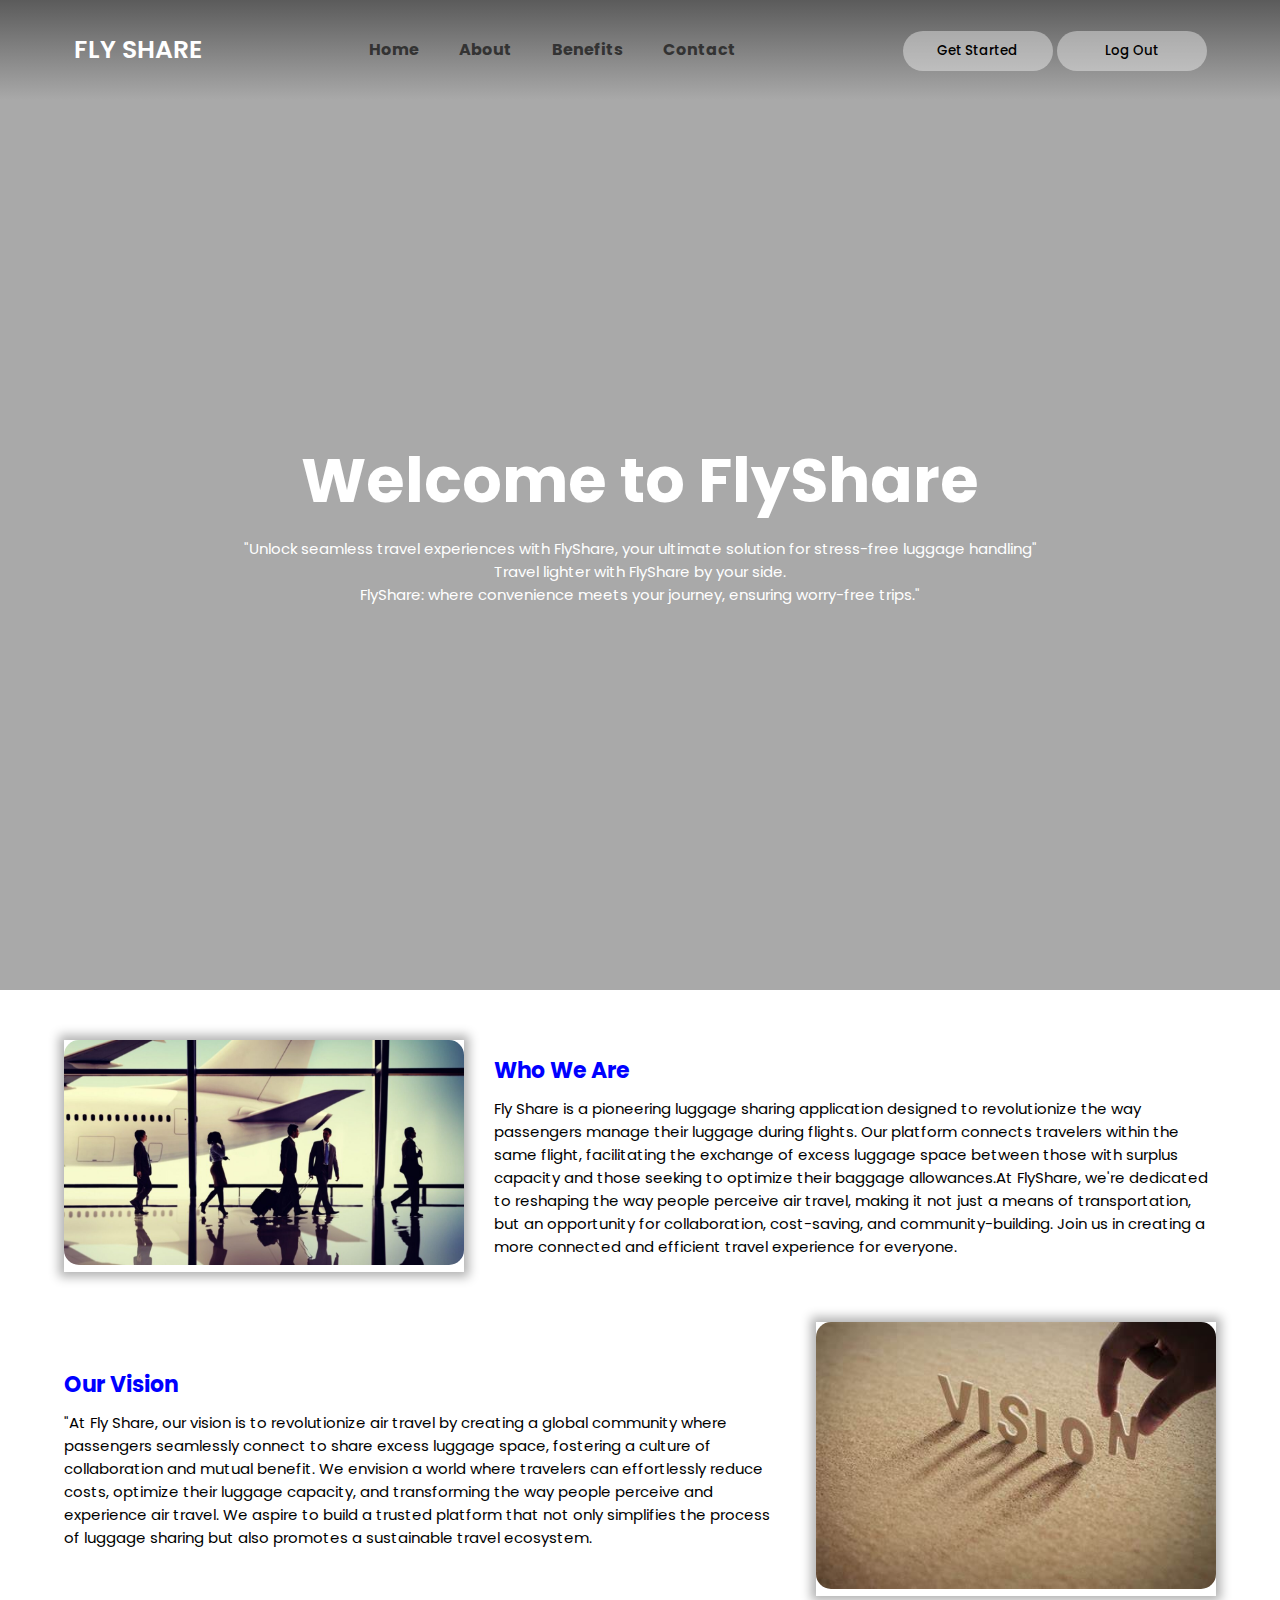
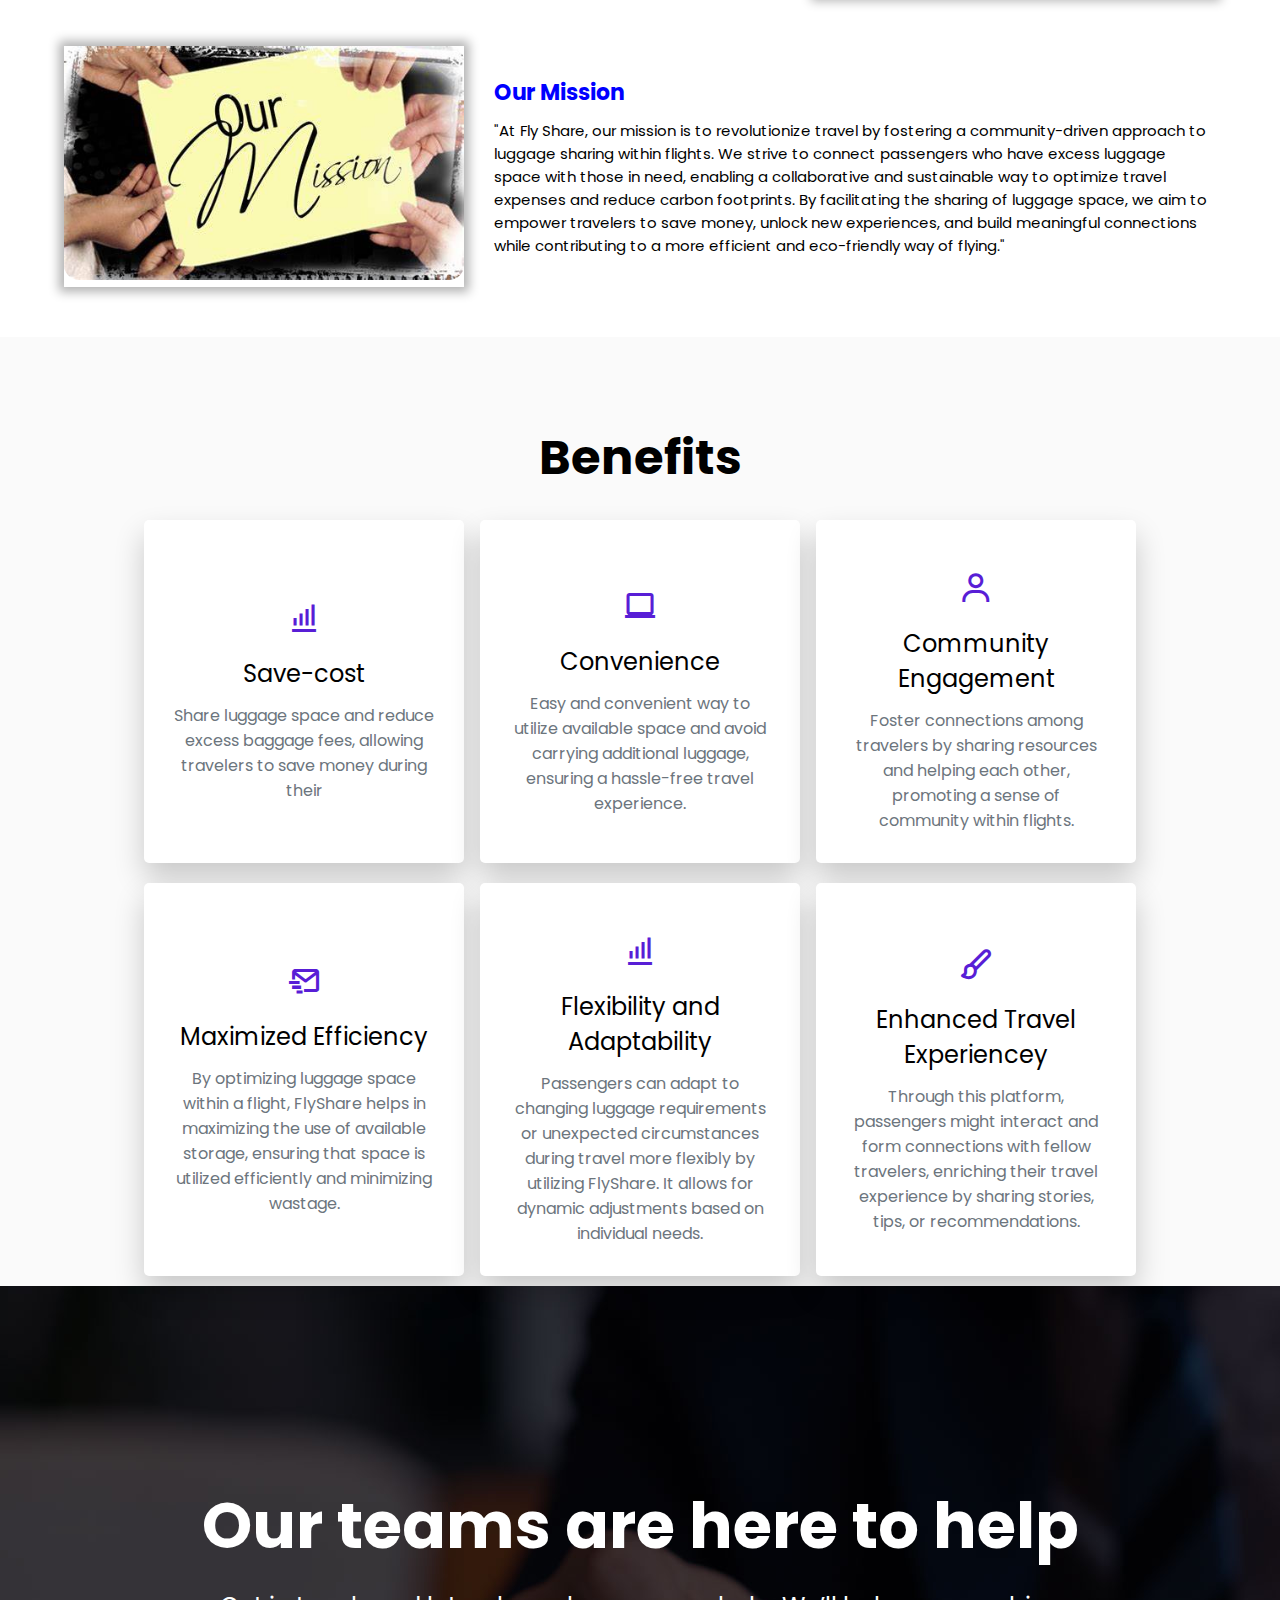
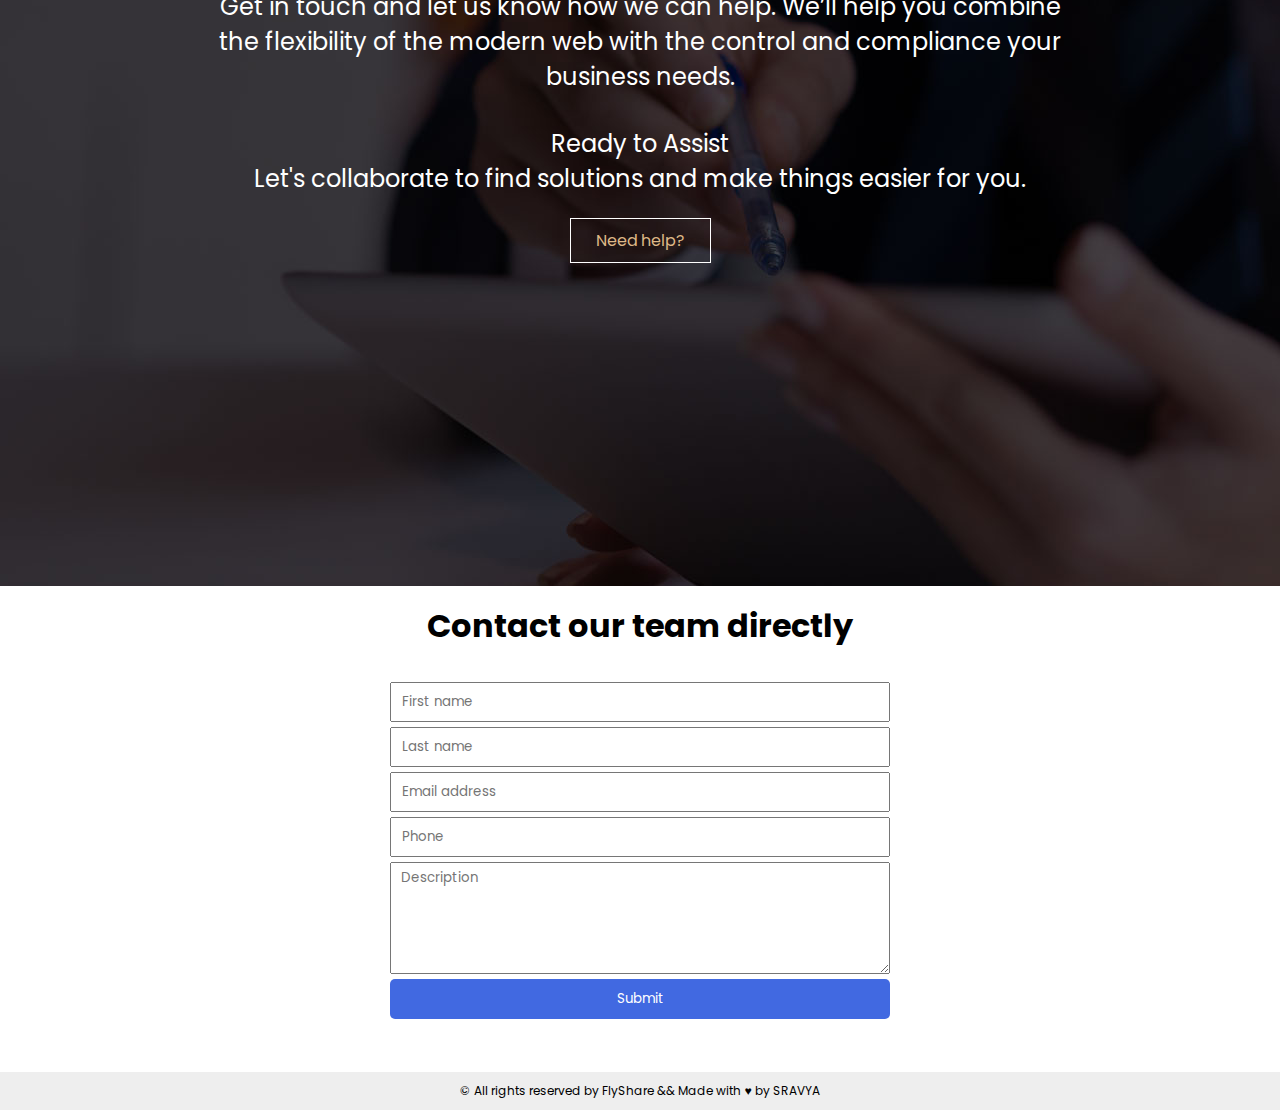
<file: index1.html>
<!DOCTYPE html>
<html lang="en">

<head>
    <meta charset="UTF-8">
    <meta http-equiv="X-UA-Compatible" content="IE=edge">
    <meta name="viewport" content="width=device-width, initial-scale=1.0">
    <link href='https://unpkg.com/boxicons@2.1.4/css/boxicons.min.css' rel='stylesheet'>
    <link rel="stylesheet" href="index1.css">
    <title> FlyShare | Landing Page</title>
</head>

<body>
    <div class="wrapper">
        <div id="home" class="first_box">
            <nav class="nav">
                <div class="nav-logo">
                    <p>FLY SHARE </p>
                </div>
                <div class="nav-menu" id="navMenu">
                    <ul>
                        <li><a href="#home">Home</a></li>
                        <li><a href="about.html">About</a></li>
                        <li><a href="benefits.html">Benefits</a></li>
                        <li><a href="contact.html">Contact</a></li>
                       
    
                    </ul>
                </div>
                
                <div class="nav-button">
                    <button class="btn white-btn"  onclick="window.location.href='second.html'">Get Started</button>
                    <button class="btn white-btn"  id="logoutBtn">Log Out</button>
                    

                    <!-- <button class="btn" id="registerBtn" onclick="register()">Sign Up</button -->
                </div>
                <!-- <div class="nav-menu-btn">
                    <i onclick="myMenuFunction()"></i>
                </div> -->

            </nav>

            <div class="text-box">
                <h1>Welcome to FlyShare</h1>
                <p> "Unlock seamless travel experiences with FlyShare, your ultimate solution for stress-free luggage
                    handling"<br>
                    Travel lighter with FlyShare by your side.<br>FlyShare: where convenience meets your journey,
                    ensuring worry-free trips."</p>
            </div>
        </div>
    </div>

    <div class="mvv-container">
        <div class="mvv-block">
            <div class="image">
                <img src="images/share.png" alt="">
            </div>
            <div class="content">
                <h1>Who We Are</h1>
                <p>Fly Share is a pioneering luggage sharing application designed to revolutionize the way
                    passengers manage their luggage during flights. Our platform connects travelers within the
                    same flight, facilitating the exchange of excess luggage space between those with surplus
                    capacity and those seeking to optimize their baggage allowances.At FlyShare, we're dedicated to
                    reshaping the
                    way people perceive air travel, making it not just a means of transportation, but an opportunity for
                    collaboration, cost-saving, and community-building. Join us in creating a more connected and
                    efficient travel
                    experience for everyone.</p>
            </div>

        </div>
        <div class="mvv-block">
            <div class="image">
                <img src="images/vision.png" alt="">
            </div>
            <div class="content">
                <h1> Our Vision</h1>
                <p>"At Fly Share, our vision is to revolutionize air travel by creating a global community where
                    passengers
                    seamlessly connect to share excess luggage space, fostering a culture of collaboration and mutual
                    benefit.
                    We envision a world where travelers can effortlessly reduce costs, optimize their luggage capacity,
                    and
                    transforming the way people perceive and experience air travel.

                    We aspire to build a trusted platform that not only simplifies the process of luggage sharing but
                    also
                    promotes a sustainable travel ecosystem. </p>
            </div>

        </div>
        <div class="mvv-block">
            <div class="image">
                <img src="images/mission.png" alt="">
            </div>
            <div class="content">
                <h1> Our Mission</h1>
                <p>"At Fly Share, our mission is to revolutionize travel by fostering a community-driven approach to
                    luggage
                    sharing within flights. We strive to connect passengers who have excess luggage space with those in
                    need,
                    enabling a collaborative and sustainable way to optimize travel expenses and reduce carbon
                    footprints. By
                    facilitating the sharing of luggage space, we aim to empower travelers to save money, unlock new
                    experiences,
                    and build meaningful connections while contributing to a more efficient and eco-friendly way of
                    flying."
                </p>
            </div>
        </div>
    </div>
    <div class="wrapper1">


        <h1>Benefits</h1>
        <!-- <p>Bag Buddy promotes a sense of collaboration among travelers,<br> encouraging a more sustainable and efficient use of luggage space </p> -->
        <div class="content-box">
            <div class="card">
                <i class="bx bx-bar-chart-alt bx-md"></i>
                <h2>Save-cost</h2>
                <p>Share luggage space and reduce excess baggage fees, allowing travelers to save money during their
                </p>

            </div>
            <div class="card">
                <i class="bx bx-laptop bx-md"></i>
                <h2> Convenience</h2>
                <p>Easy and convenient way to utilize available space and avoid carrying additional luggage,
                    ensuring a hassle-free travel experience.</p>

            </div>
            <div class="card">
                <i class='bx bx-user bx-md'></i>

                <h2>Community Engagement</h2>
                <p>Foster connections among travelers by sharing resources and helping each other, promoting a sense
                    of community within flights.</p>

            </div>
            <div class="card">
                <i class="bx bx-mail-send bx-md"></i>
                <h2>Maximized Efficiency</h2>
                <p> By optimizing luggage space within a flight, FlyShare helps in maximizing the use of available
                    storage, ensuring that space is utilized efficiently and minimizing wastage.</p>

            </div>
            <div class="card">
                <i class="bx bx-bar-chart-alt bx-md"></i>
                <h2> Flexibility and Adaptability</h2>
                <p> Passengers can adapt to changing luggage requirements or unexpected circumstances during travel
                    more flexibly by utilizing FlyShare. It allows for dynamic adjustments based on individual
                    needs. </p>

            </div>
            <div class="card">
                <i class="bx bx-paint bx-md"></i>
                <h2>Enhanced Travel Experiencey</h2>
                <p> Through this platform, passengers might interact and form connections with fellow travelers,
                    enriching their travel experience by sharing stories, tips, or recommendations.</p>

            </div>
        </div>
    </div>
    <section class="contact-main">
        <div class="contact-main-text">
            <h1>Our teams are here to help</h1>
            <p>
                Get in touch and let us know how we can help. We’ll help you combine<br>
                the flexibility of the modern web with the control and compliance your
                business needs.
            </p>
            <p>Ready to Assist<br>Let's collaborate to find solutions and make things easier for you.</p>
            <a href="#contact">Need help?</a>
        </div>
    </section>

    <section class="contact-form" id="contact">
        <h1>Contact our team directly</h1>
        <form action="https://formsubmit.co/3c8b0efbdd8eccc2a6cbbbf3edbfd0a6 " method="POST">
            <input type="text" name="fname" placeholder="First name" required />
            <input type="text" name="lname" placeholder="Last name" required />
            <input type="email" name="email" placeholder="Email address" required />
            <input type="text" name="phone" placeholder="Phone" required />

            <textarea name="query" id="" cols="30" rows="5" placeholder="Description"></textarea>

            <button type="submit">Submit</button>
        </form>
    </section>
    <div class="copyright">
        &copy; All rights reserved by FlyShare && Made with &hearts; by SRAVYA
    </div>

    <script>
        function logout() {
            window.location.href = 'index.html';
        }
        document.getElementById('logoutBtn').addEventListener('click', function () {
            logout();
        });
    </script>



    <!-- <script>

        function myMenuFunction() {
            var i = document.getElementById("navMenu");

            if (i.className === "nav-menu") {
                i.className += " responsive";
            } else {
                i.className = "nav-menu";
            }
        }

    </script> -->

    <!-- <script>

        var a = document.getElementById("loginBtn");
        var b = document.getElementById("registerBtn");
        var x = document.getElementById("login");
        var y = document.getElementById("register");

        function login() {
            x.style.left = "4px";
            y.style.right = "-520px";
            a.className += " white-btn";
            b.className = "btn";
            x.style.opacity = 1;
            y.style.opacity = 0;
        }

        function register() {
            x.style.left = "-510px";
            y.style.right = "5px";
            a.className = "btn";
            b.className += " white-btn";
            x.style.opacity = 0;
            y.style.opacity = 1;
        }

    </script> -->

</body>

</html>
</file>
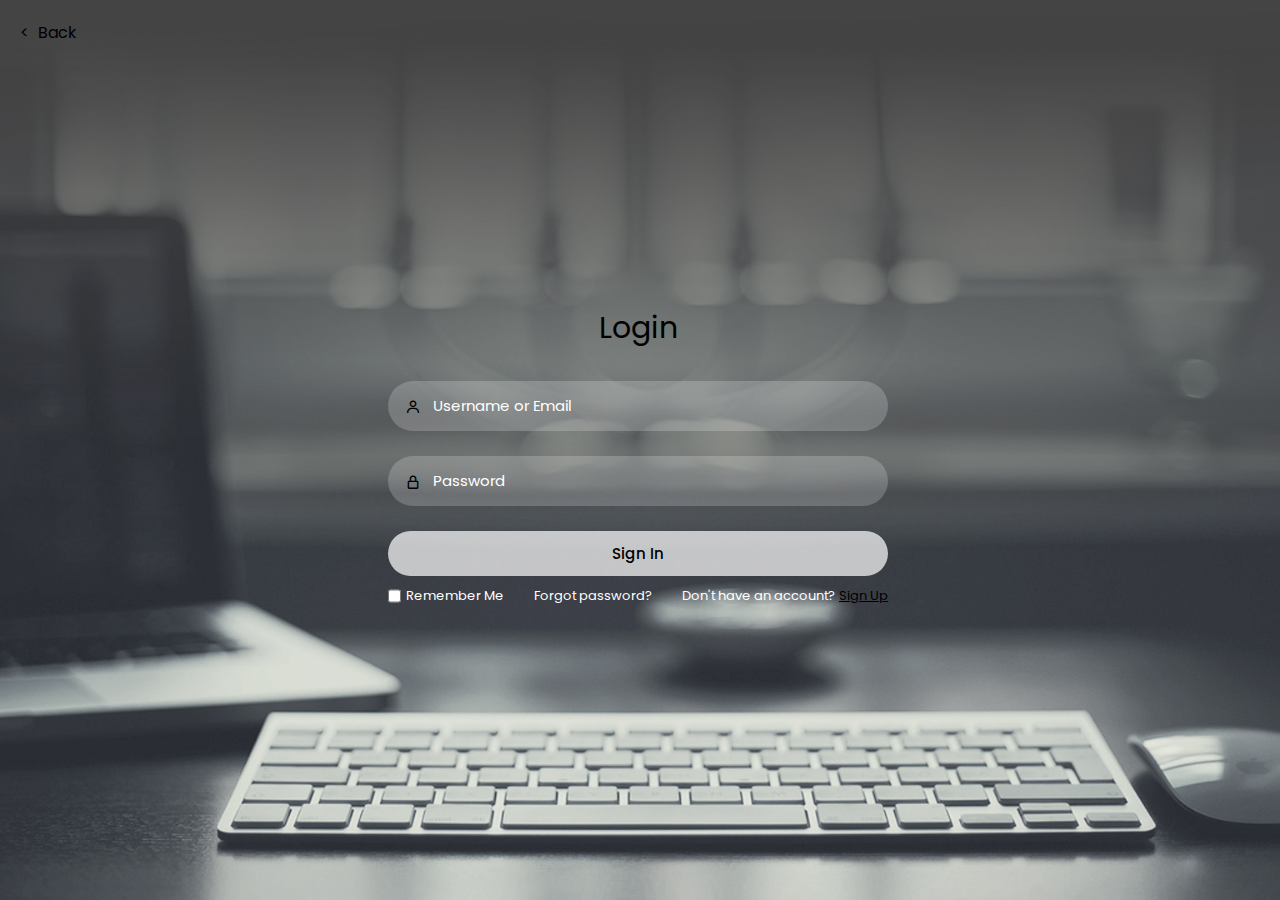
<file: login.html>
<!DOCTYPE html>
<html lang="en">

<head>
    <meta charset="UTF-8">
    <meta http-equiv="X-UA-Compatible" content="IE=edge">
    <meta name="viewport" content="width=device-width, initial-scale=1.0">
    <link href='https://unpkg.com/boxicons@2.1.4/css/boxicons.min.css' rel='stylesheet'>
    <link rel="stylesheet" href="login.css">
    <title>FLY SHARE | Login & Registration</title>
</head>

<body>
    <div class="wrapper">
        <div class="back-button">
            <a href="index.html" class="back-link">
                <span class="back-arrow">&lt;</span> Back
            </a>
        </div>
        <div class="form-box">
            <div class="login-container" id="login">
                <div class="top">
                    <header>Login</header>
                </div>
                <div class="input-box">
                    <input type="text" class="input-field" placeholder="Username or Email">
                    <i class="bx bx-user"></i>
                </div>
                <div class="input-box">
                    <input type="password" class="input-field" placeholder="Password">
                    <i class="bx bx-lock-alt"></i>
                </div>
                <div class="input-box">
                    <form action="index1.html">
                        <input type="submit" class="submit" value="Sign In">
                    </form>
                    <!-- <input type="submit" class="submit" value="Sign In"> -->
                </div>
                <div class="two-col">
                    <div class="one">
                        <input type="checkbox" id="login-check">
                        <label for="login-check"> Remember Me</label>
                    </div>
                    <div class="two">
                        <label><a href="#">Forgot password?</a></label>
                    </div>
                    <div class="bottom">
                        <!-- <form action="signup.html">
                            <input type="Sign In" class="Sign In" value="Sign Up">
                        </form> -->
                        <span>Don't have an account? <a href="signup.html" style="color: black;">Sign Up</a></span>

                        <!-- <span>Don't have an account? <a href="#" onclick="register()" style="color: black;">Sign
                                Up</a></span> -->

                    </div>
                </div>
            </div>

        </div>
    </div>


    <script>

        var a = document.getElementById("loginBtn");
        var b = document.getElementById("registerBtn");
        var x = document.getElementById("login");
        var y = document.getElementById("register");

        function login() {
            x.style.left = "4px";
            y.style.right = "-520px";
            a.className += " white-btn";
            b.className = "btn";
            x.style.opacity = 1;
            y.style.opacity = 0;
        }
    </script>

</body>

</html>
</file>
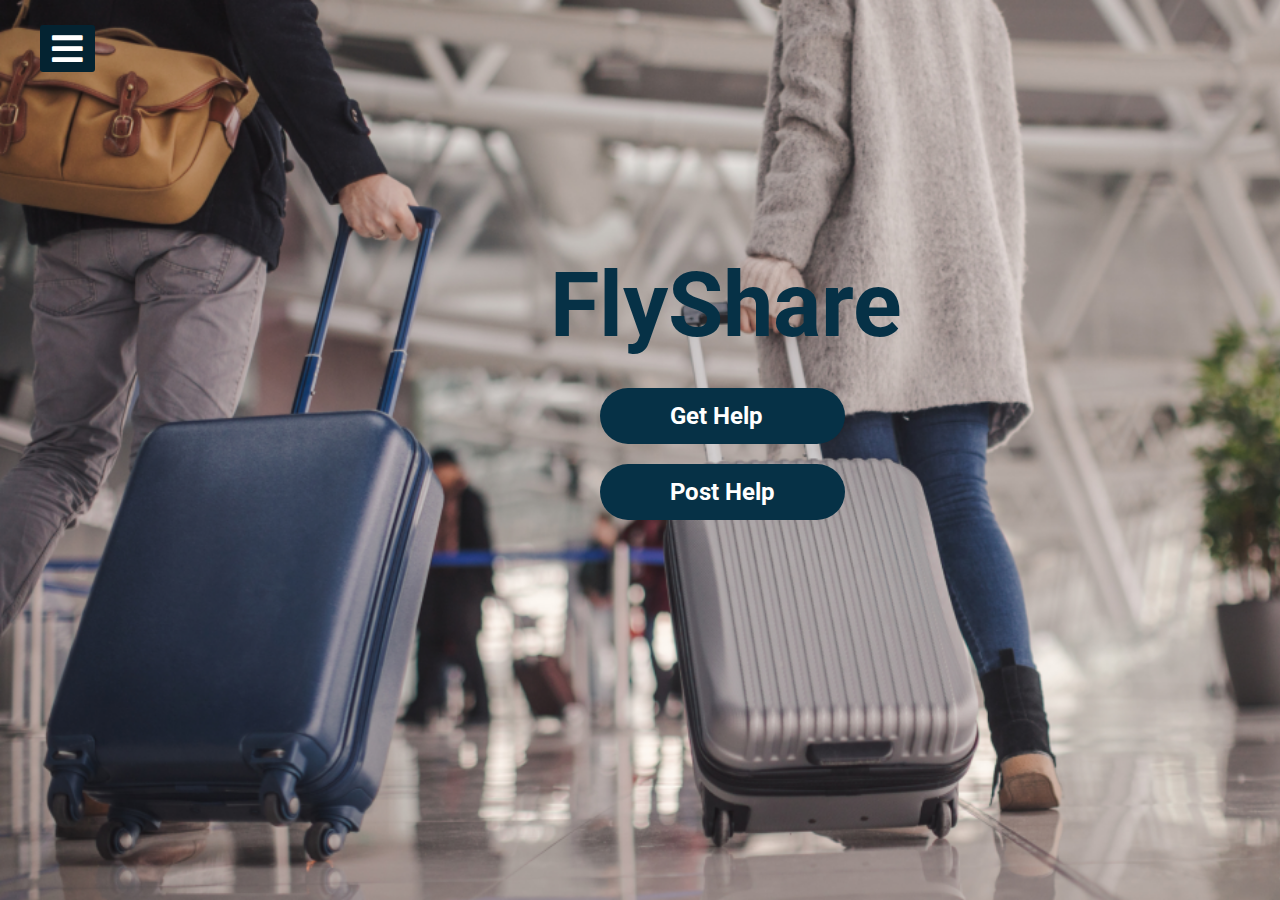
<file: second.html>
<!DOCTYPE html>
<!-- Created By CodingNepal -->
<html lang="en" dir="ltr">
  <head>
    <meta charset="utf-8">
    <title>Sider Menu Bar CSS</title>
    <link rel="stylesheet" href="second.css">
    <link rel="stylesheet" href="https://cdnjs.cloudflare.com/ajax/libs/font-awesome/5.15.3/css/all.min.css"/>
  </head>
  <body>
    <div class="container">
    <input type="checkbox" id="check">
    <label for="check">
      <i class="fas fa-bars" id="btn"></i>
      <i class="fas fa-times" id="cancel"></i>
    </label>
    <div class="sidebar">
    <header>FlyShare</header>
    <ul>
      <li><a href="#"><svg
        xmlns="http://www.w3.org/2000/svg"
        width="32"
        height="32"
        fill="currentColor"
        class="bi bi-person"
        viewBox="0 0 16 16"
      >
        <path
          d="M8 8a3 3 0 1 0 0-6 3 3 0 0 0 0 6m2-3a2 2 0 1 1-4 0 2 2 0 0 1 4 0m4 8c0 1-1 1-1 1H3s-1 0-1-1 1-4 6-4 6 3 6 4m-1-.004c-.001-.246-.154-.986-.832-1.664C11.516 10.68 10.289 10 8 10c-2.29 0-3.516.68-4.168 1.332-.678.678-.83 1.418-.832 1.664z"
        />
      </svg>Profile</a></li>
     <li><a href="#"> <svg
      xmlns="http://www.w3.org/2000/svg"
      width="32"
      height="32"
      fill="currentColor"
      class="bi bi-house-door"
      viewBox="0 0 16 16"
    >
      <path
        d="M8.354 1.146a.5.5 0 0 0-.708 0l-6 6A.5.5 0 0 0 1.5 7.5v7a.5.5 0 0 0 .5.5h4.5a.5.5 0 0 0 .5-.5v-4h2v4a.5.5 0 0 0 .5.5H14a.5.5 0 0 0 .5-.5v-7a.5.5 0 0 0-.146-.354L13 5.793V2.5a.5.5 0 0 0-.5-.5h-1a.5.5 0 0 0-.5.5v1.293zM2.5 14V7.707l5.5-5.5 5.5 5.5V14H10v-4a.5.5 0 0 0-.5-.5h-3a.5.5 0 0 0-.5.5v4z"
      />
    </svg>Home</a></li>
     <li><a href="#"><svg
      xmlns="http://www.w3.org/2000/svg"
      width="32"
      height="32"
      fill="currentColor"
      class="bi bi-card-text"
      viewBox="0 0 16 16"
    >
      <path
        d="M14.5 3a.5.5 0 0 1 .5.5v9a.5.5 0 0 1-.5.5h-13a.5.5 0 0 1-.5-.5v-9a.5.5 0 0 1 .5-.5zm-13-1A1.5 1.5 0 0 0 0 3.5v9A1.5 1.5 0 0 0 1.5 14h13a1.5 1.5 0 0 0 1.5-1.5v-9A1.5 1.5 0 0 0 14.5 2z"
      />
      <path
        d="M3 5.5a.5.5 0 0 1 .5-.5h9a.5.5 0 0 1 0 1h-9a.5.5 0 0 1-.5-.5M3 8a.5.5 0 0 1 .5-.5h9a.5.5 0 0 1 0 1h-9A.5.5 0 0 1 3 8m0 2.5a.5.5 0 0 1 .5-.5h6a.5.5 0 0 1 0 1h-6a.5.5 0 0 1-.5-.5"
      />
    </svg>About</a></li>
     <li><a href="#"> <svg
      xmlns="http://www.w3.org/2000/svg"
      width="32"
      height="32"
      fill="currentColor"
      class="bi bi-check2-square"
      viewBox="0 0 16 16"
    >
      <path
        d="M3 14.5A1.5 1.5 0 0 1 1.5 13V3A1.5 1.5 0 0 1 3 1.5h8a.5.5 0 0 1 0 1H3a.5.5 0 0 0-.5.5v10a.5.5 0 0 0 .5.5h10a.5.5 0 0 0 .5-.5V8a.5.5 0 0 1 1 0v5a1.5 1.5 0 0 1-1.5 1.5z"
      />
      <path
        d="m8.354 10.354 7-7a.5.5 0 0 0-.708-.708L8 9.293 5.354 6.646a.5.5 0 1 0-.708.708l3 3a.5.5 0 0 0 .708 0"
      />
    </svg>Benefits</a></li>
     <li><a href="#"><svg
      xmlns="http://www.w3.org/2000/svg"
      width="32"
      height="32"
      fill="currentColor"
      class="bi bi-envelope-at"
      viewBox="0 0 16 16"
    >
      <path
        d="M2 2a2 2 0 0 0-2 2v8.01A2 2 0 0 0 2 14h5.5a.5.5 0 0 0 0-1H2a1 1 0 0 1-.966-.741l5.64-3.471L8 9.583l7-4.2V8.5a.5.5 0 0 0 1 0V4a2 2 0 0 0-2-2zm3.708 6.208L1 11.105V5.383zM1 4.217V4a1 1 0 0 1 1-1h12a1 1 0 0 1 1 1v.217l-7 4.2z"
      />
      <path
        d="M14.247 14.269c1.01 0 1.587-.857 1.587-2.025v-.21C15.834 10.43 14.64 9 12.52 9h-.035C10.42 9 9 10.36 9 12.432v.214C9 14.82 10.438 16 12.358 16h.044c.594 0 1.018-.074 1.237-.175v-.73c-.245.11-.673.18-1.18.18h-.044c-1.334 0-2.571-.788-2.571-2.655v-.157c0-1.657 1.058-2.724 2.64-2.724h.04c1.535 0 2.484 1.05 2.484 2.326v.118c0 .975-.324 1.39-.639 1.39-.232 0-.41-.148-.41-.42v-2.19h-.906v.569h-.03c-.084-.298-.368-.63-.954-.63-.778 0-1.259.555-1.259 1.4v.528c0 .892.49 1.434 1.26 1.434.471 0 .896-.227 1.014-.643h.043c.118.42.617.648 1.12.648Zm-2.453-1.588v-.227c0-.546.227-.791.573-.791.297 0 .572.192.572.708v.367c0 .573-.253.744-.564.744-.354 0-.581-.215-.581-.8Z"
      />
    </svg></i>Contact Us</a></li>
    
     <li><a href="#"><svg
      xmlns="http://www.w3.org/2000/svg"
      width="32"
      height="32"
      fill="currentColor"
      class="bi bi-box-arrow-right"
      viewBox="0 0 16 16"
    >
      <path
        fill-rule="evenodd"
        d="M10 12.5a.5.5 0 0 1-.5.5h-8a.5.5 0 0 1-.5-.5v-9a.5.5 0 0 1 .5-.5h8a.5.5 0 0 1 .5.5v2a.5.5 0 0 0 1 0v-2A1.5 1.5 0 0 0 9.5 2h-8A1.5 1.5 0 0 0 0 3.5v9A1.5 1.5 0 0 0 1.5 14h8a1.5 1.5 0 0 0 1.5-1.5v-2a.5.5 0 0 0-1 0z"
      />
      <path
        fill-rule="evenodd"
        d="M15.854 8.354a.5.5 0 0 0 0-.708l-3-3a.5.5 0 0 0-.708.708L14.293 7.5H5.5a.5.5 0 0 0 0 1h8.793l-2.147 2.146a.5.5 0 0 0 .708.708l3-3z"
      />
    </svg>Logout</a></li>
     <!-- <li><a href="#"><i class="far fa-envelope"></i>Contact</a></li> -->
    </ul>
   </div>
   <div class="content">
    <div class="main">
      <br><h1>FlyShare</h1>
    </div>
     <div class="buttons">
      <a href="redirect/posts-page/parked-domain1.html" class="get">Get Help </a>
      <a href="redirect/forms-page\flyshare-formpage/parked-domain1.html" class="post">Post Help </a>
     </div>
    </div>
   </div>
  </div>
  </body>
</html>
</file>
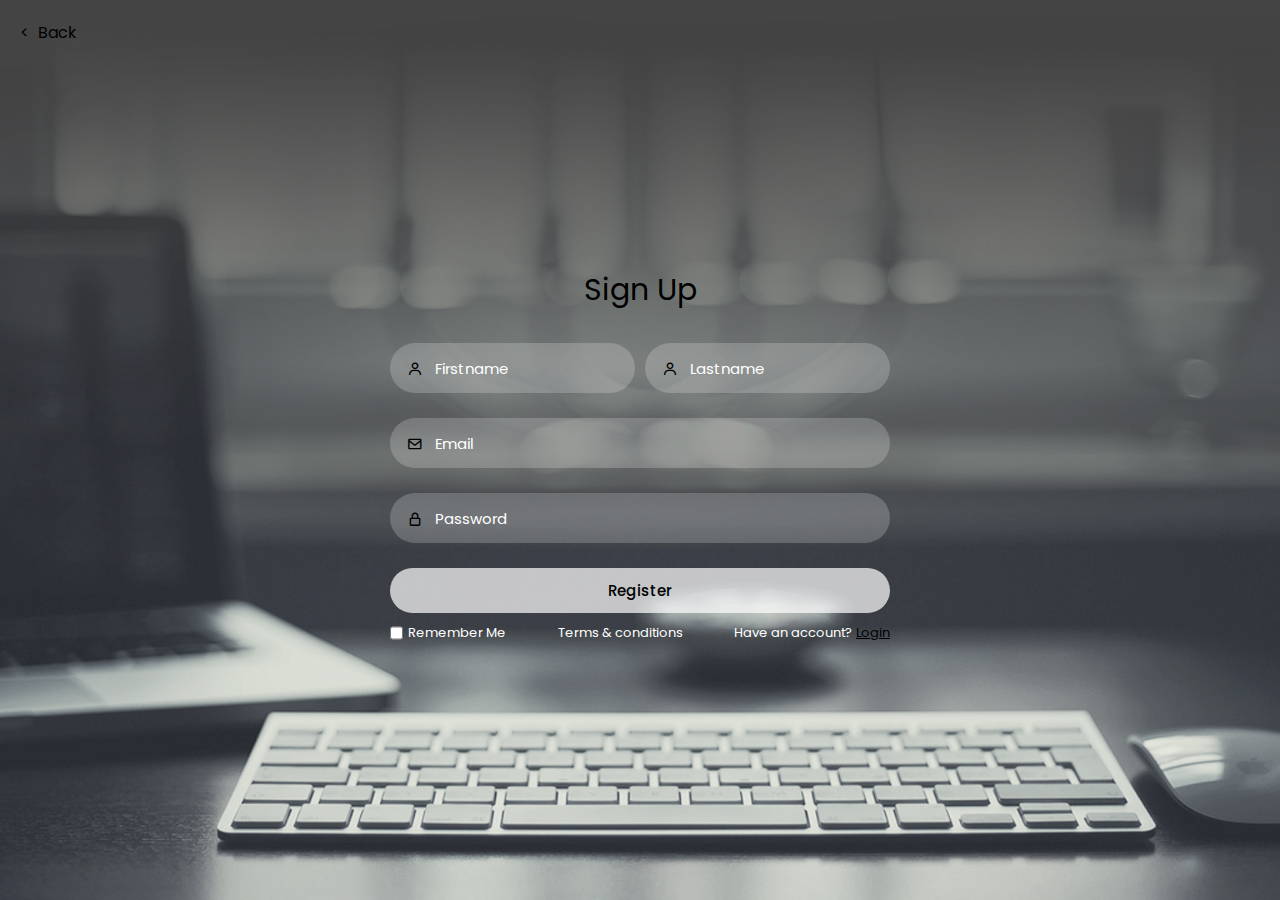
<file: signup.html>
<!DOCTYPE html>
<html lang="en">

<head>
    <meta charset="UTF-8">
    <meta http-equiv="X-UA-Compatible" content="IE=edge">
    <meta name="viewport" content="width=device-width, initial-scale=1.0">
    <link href='https://unpkg.com/boxicons@2.1.4/css/boxicons.min.css' rel='stylesheet'>
    <link rel="stylesheet" href="signup.css">
    <title>FLY SHARE | Login & Registration</title>
</head>

<body>
    <div class="wrapper">
        <div class="back-button">
            <a href="index.html" class="back-link">
                <span class="back-arrow">&lt;</span> Back
            </a>
        </div>
        <div class="register-container" id="register">
            <div class="Top">
                <header>Sign Up</header>
            </div>
            <div class="two-forms">
                <div class="input-box">
                    <input type="text" class="input-field" placeholder="Firstname">
                    <i class="bx bx-user"></i>
                </div>
                <div class="input-box">
                    <input type="text" class="input-field" placeholder="Lastname">
                    <i class="bx bx-user"></i>
                </div>
            </div>
            <div class="input-box">
                <input type="text" class="input-field" placeholder="Email">
                <i class="bx bx-envelope"></i>
            </div>
            <div class="input-box">
                <input type="password" class="input-field" placeholder="Password">
                <i class="bx bx-lock-alt"></i>
            </div>
            <div class="input-box">
                <form action="login.html" method="get">
                    <input type="submit" class="submit" value="Register">
                </form>
                <!-- <input type="submit" class="submit" value="Register"> -->
            </div>
            <div class="two-col">
                <div class="one">
                    <input type="checkbox" id="register-check">
                    <label for="register-check"> Remember Me</label>
                </div>
                <div class="two">
                    <label><a href="#">Terms & conditions</a></label>
                </div>
                <div class="bottom">
                    <span>Have an account? <a href="login.html" style="color: black;">Login</a></span>

                    <!-- <span>Have an account? <a href="#" onclick="login()" style="color: black;">Login</a></span> -->
                </div>
            </div>
        </div>
    </div>
    </div>




    <script>

        var a = document.getElementById("loginBtn");
        var b = document.getElementById("registerBtn");
        var x = document.getElementById("login");
        var y = document.getElementById("register");

        // function login() {
        //     x.style.left = "4px";
        //     y.style.right = "-520px";
        //     a.className += " white-btn";
        //     b.className = "btn";
        //     x.style.opacity = 1;
        //     y.style.opacity = 0;
        // }

        function register() {
            x.style.left = "-510px";
            y.style.right = "5px";
            a.className = "btn";
            b.className += " white-btn";
            x.style.opacity = 0;
            y.style.opacity = 1;
        }

    </script>

</body>

</html>
</file>
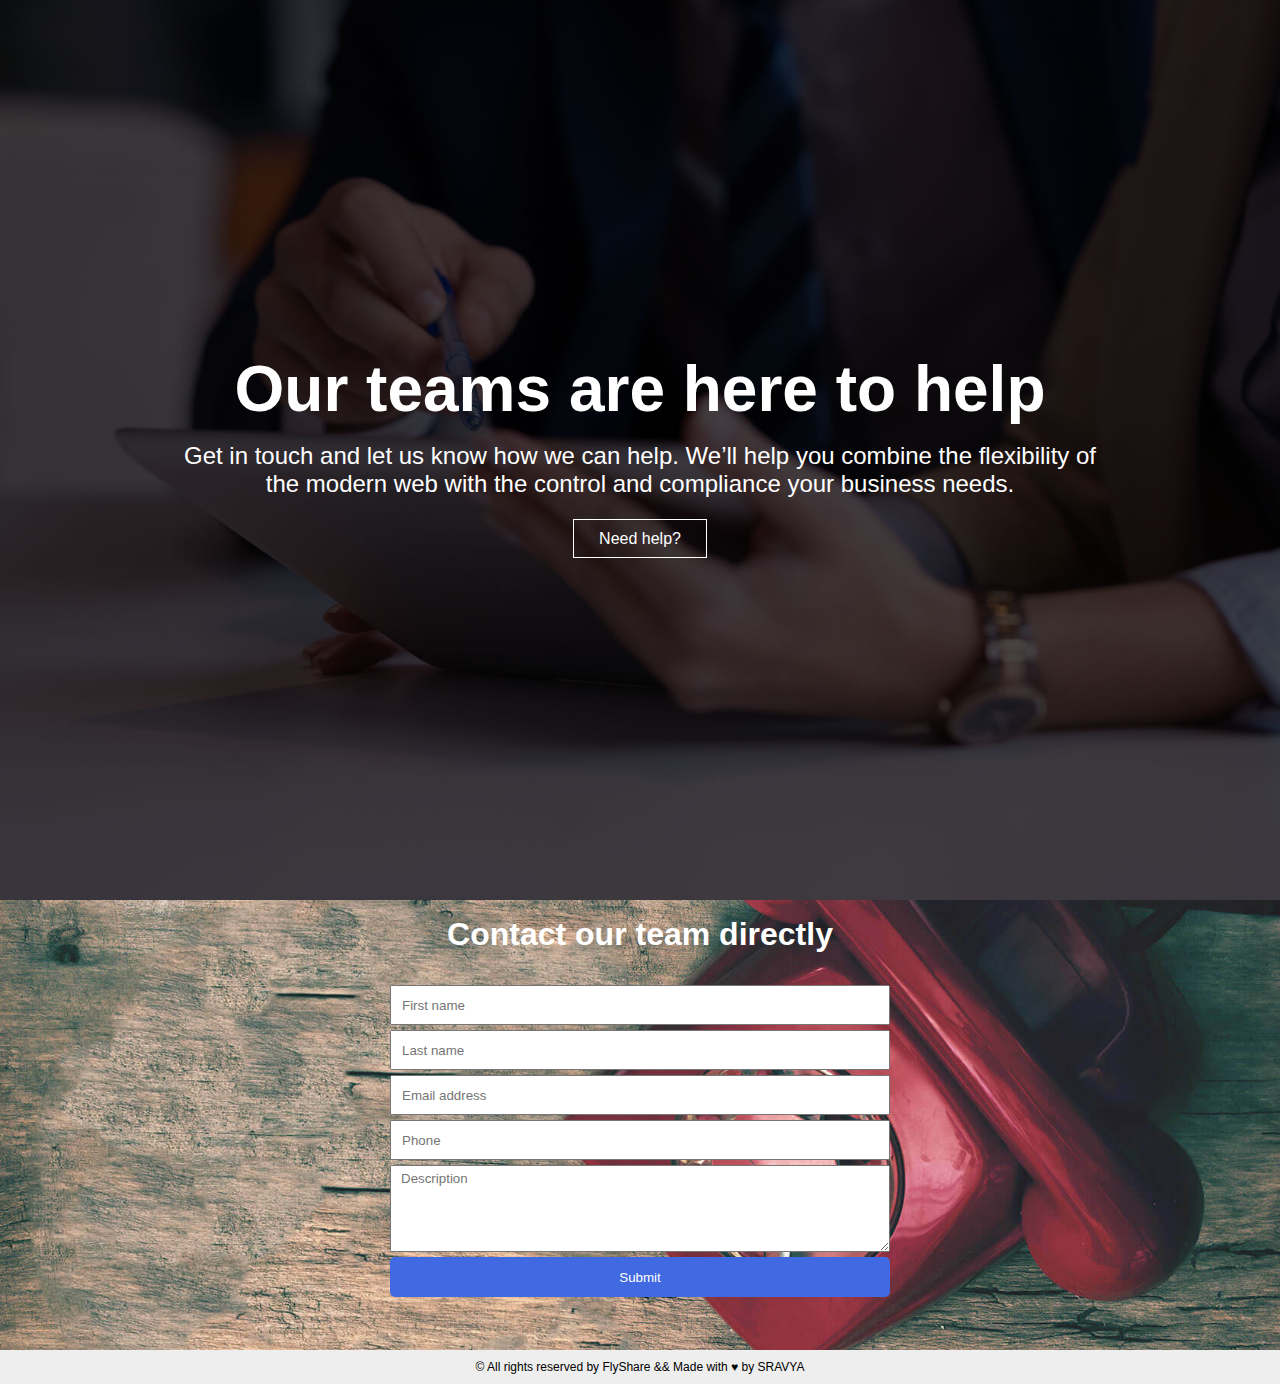
<file: separate pages/contact.html>
<!DOCTYPE html>
<html lang="en">
  <head>
    <meta charset="UTF-8" />
    <meta http-equiv="X-UA-Compatible" content="IE=edge" />
    <meta name="viewport" content="width=device-width, initial-scale=1.0" />
    <link
      rel="shortcut icon"
      href="./images/hosting-services.png"
      type="image/x-icon"
    />
    <link
      rel="stylesheet"
      href="https://cdnjs.cloudflare.com/ajax/libs/font-awesome/4.7.0/css/font-awesome.css"
      integrity="sha512-5A8nwdMOWrSz20fDsjczgUidUBR8liPYU+WymTZP1lmY9G6Oc7HlZv156XqnsgNUzTyMefFTcsFH/tnJE/+xBg=="
      crossorigin="anonymous"
      referrerpolicy="no-referrer"
    />
    <link rel="stylesheet" href="contact.css" />
    <title>Contact</title>
  </head>
  <body>
    <section class="contact-main">
      <div class="contact-main-text">
        <h1>Our teams are here to help</h1>
        <p>
          Get in touch and let us know how we can help. We’ll help you combine
          the flexibility of the modern web with the control and compliance your
          business needs.
        </p>
        <a href="#contact">Need help?</a>
      </div>
    </section>

    <section class="contact-form" id="contact">
      <h1>Contact our team directly</h1>
      <form action="https://formsubmit.co/3c8b0efbdd8eccc2a6cbbbf3edbfd0a6 " method="POST">
        <input type="text" name="fname" placeholder="First name" required />
        <input type="text" name="lname" placeholder="Last name" required />
        <input type="email" name="email" placeholder="Email address" required />
        <input type="text" name="phone" placeholder="Phone" required />
      
        <textarea
          name="query"
          id=""
          cols="30"
          rows="5"
          placeholder="Description"
        ></textarea>

        <button type="submit">Submit</button>
      </form>
    </section>
    <div class="copyright">
      &copy; All rights reserved by FlyShare && Made with &hearts; by SRAVYA
    </div>
  </body>
</html>
</file>
<file: index1.css>
@import url('https://fonts.googleapis.com/css2?family=Poppins:wght@400;500;600;700&display=swap');

* {
    margin: 0;
    padding: 0;
    box-sizing: border-box;
    font-family: 'Poppins', sans-serif;
    
}

.mvv-container{
  max-width: 90%;
  margin: 50px auto 0;
}
.mvv-container .mvv-block{
  margin-bottom: 50px;
  display: flex;
  flex-direction: row;
  flex-wrap: wrap;

}
.mvv-container .mvv-block .image{
  flex: 0 0 auto;
  width: 400px;
  overflow: hidden;
  box-shadow: 0 0 10px 5px rgba(0, 0, 0, .3);

}
.mvv-container .mvv-block .image img{
  width: 100%;
  border-radius: 15px;
  /* box-shadow: 0 0 10px 5px rgba(0, 0, 0, .3); */
  transition: .3s;
  transform: scale(1);
}
.mvv-container .mvv-block .image:hover img{
  transform: scale(1.05);
}

.mvv-container .mvv-block .content{
  flex: 0 0 auto;
  width: calc(100% - 400px);
  box-sizing: border-box;
  align-self: center;
}

.mvv-container .mvv-block .content h1{

    font-weight: 700;
    font-size: 22px;
    color: blue;
    margin-bottom: 10px;
}
.mvv-container .mvv-block .content p{
  font-size: 15px;
}
@media screen and (min-width: 1024px){
  .mvv-container .mvv-block:nth-child(odd) .image{
    order: 1;
  }
  .mvv-container .mvv-block:nth-child(even) .image{
    order: 2;
  }
  .mvv-container .mvv-block:nth-child(odd) .content{
    order: 2;
    padding-Left: 30px;
  }
  .mvv-container .mvv-block:nth-child(even) .content{
    order: 1;
    padding-right: 30px ;
  }
 
}
@media screen and (max-width: 1024px) {
  .mvv-container .mvv-block {
    flex-direction: column;
    align-items: center;
  }
  .mvv-container .mvv-block .image,
  .mvv-container .mvv-block .content {
    width: 100%;
    margin-bottom: 30px;
  }
  .mvv-container .mvv-block .image {
    order: unset;
  }
  .mvv-container .mvv-block .content {
    padding: 0 20px;
  }
}

@media screen and (max-width: 600px) {
  .mvv-container .mvv-block .image img {
    border-radius: 0;
    /* Remove border-radius for small screens */
  }
  .mvv-container .mvv-block .content h1 {
    font-size: 18px;
  }
  .mvv-container .mvv-block .content p {
    font-size: 14px;
  }
}





/* ----------------benefits.csss---------------- */

@import url('https://fonts.googleapis.com/css2?family=Poppins:wght@400;500;600;700&display=swap');


* {
    margin: 0;
    padding: 0;
    box-sizing: border-box;
}
body{
    background-position: center;
    min-height:100vh;
    width: 100%;
    /* overflow: hidden; */
    
    
}

.wrapper1 {
    font-family: 'poppins', sans-serif;
    display: flex;
    justify-content: center;
    align-items: center;
    flex-direction: column;
    background-image: url(images/ben.png) ;
    background-size: cover; 
    background-position: center; 
    background-attachment: fixed; 
    background: #fafafa;

}


.wrapper1 h1 {
    font-size: 3em;
    margin: 85px;
}

.content-box {
    display: flex;
    justify-content: space-between;
    flex-wrap: wrap;
    width: 1000px;
    margin-top: -69px;
   
}

.card {
    min-height: 220px;
    width: 320px;
    padding: 30px;
    border-radius: 5px;
    display: flex;
    justify-content: center;
    align-items: center;
    flex-direction: column;
    background: #fff;
    margin: 10px 4px;
    box-shadow: 0px 15px 30px rgba(0, 0, 0, 0.2);
}

.card i {
    margin: 20px;
    color: #581ed6;
}

.card h2 {
    margin-bottom: 12px;
    font-weight: 400;
    text-align: center;
}

.card p {
    color: #6c757d;
    text-align: center;
}

.card:hover i,
.card:hover p {
    color: #fff;
}

.card:hover h2 {
    font-weight: 600;
}

.card:nth-child(1):hover {
    background: linear-gradient(45deg,
            rgba(88, 70, 159, 0.7) 0%,
            rgba(136, 113, 199, 0.7)100%),
        url("bg1.jpg");
    background-size: cover;
}

.card:nth-child(2):hover {
    background: linear-gradient(45deg,
            rgba(88, 70, 159, 0.7) 0%,
            rgba(136, 113, 199, 0.7)100%),
        url('bg2.jpg');
    background-size: cover;
}

.card:nth-child(3):hover {
    background: linear-gradient(45deg,
            rgba(88, 70, 159, 0.7) 0%,
            rgba(136, 113, 199, 0.7)100%),
        url('bg3.jpg');
    background-size: cover;
}

.card:nth-child(4):hover {
    background: linear-gradient(45deg,
            rgba(88, 70, 159, 0.7) 0%,
            rgba(136, 113, 199, 0.7)100%),
        url('bg4.jpg');
    background-size: cover;
}

.card:nth-child(5):hover {
    background: linear-gradient(45deg,
            rgba(88, 70, 159, 0.7) 0%,
            rgba(136, 113, 199, 0.7)100%),
        url('bg5.jpg');
    background-size: cover;
}

.card:nth-child(6):hover {
    background: linear-gradient(45deg,
            rgba(88, 70, 159, 0.7) 0%,
            rgba(136, 113, 199, 0.7)100%),
        url('bg2.jpg');
    background-size: cover;
}

@media(max-width:991px) {
    .wrapper {
        padding: 25px;
    }

    .wrapper h1 {
        font-size: 2.5em;
        font-weight: 600;
    }

    .content-box {
        flex-direction: column;
        width: 100%;
    }

    .card {
        min-width: 300px;
        margin: 10px auto;
    }
}
/* 

/* -----------contact.css--------------- */

*{
    margin:0;
    padding:0;
    box-sizing: border-box;
    font-family: -apple-system, BlinkMacSystemFont, 'Segoe UI', Roboto, Oxygen, Ubuntu, Cantarell, 'Open Sans', 'Helvetica Neue', sans-serif;
    scroll-behavior: smooth;
}

body{
    min-height: 100vh;
}

.copyright{
    text-align: center;
    background-color: #eee;
    padding: 10px;
    font-size: .75rem;
}

.contact-main {
     background: url("images/contact.jpg");
    color: #fff;
    min-height: 100vh;
  }
  
  .contact-main-text{
      /* position: absolute; */
      /* top:50%;
      left:50%; */
      /* transform: translate(-50%,-50%); */
      padding: 12rem;
      min-width: 75%;
      text-align: center;
      color: white;
  }
 

  .contact-main-text h1{
      font-size: 4rem;
      color: white;
  }
  
  .contact-main-text p{
      font-size: 1.5rem;
      margin: 1rem 0 2rem 0;
      color: white;
  }
  
  .contact-main-text a{
      text-decoration: none;
      /* color: #fff; */
      padding: 10px 25px;
      color: burlywood;
      border: 1px solid white;
      position: relative;
  }
  
  .contact-main-text a::before{
      content: '';
      position: absolute;
      top:0;
      left: 0;
      background-color:  #581ed6;
      width: 100%;
      height: 100%;
      z-index: -1;
      transform: scaleX(0);
      transition: .2s ease-in-out;
  }
  
  .contact-main-text a:hover::before{
      transform: scaleX(1);
  }
  
  @media screen and (max-width: 600px) {
      .contact-main-text{
          width: 90%;
      }
  
      .contact-main-text h1{
          font-size: 2rem;
      }
  
      .contact-main-text p{
          font-size: 1rem;
      }
  }
  
  @media screen and (max-width: 768px) {
    .contact-main-text {
        padding: 3rem;
    }

    .contact-main-text h1 {
        font-size: 2.5rem;
    }

    .contact-main-text p {
        font-size: 1rem;
    }

    .contact-main-text a {
        padding: 6px 15px;
    }
}
  .contact-form{
      text-align: center;
      padding: 1rem;
  }
  
  .contact-form form{
      max-width: 500px;
      margin:2rem auto;
      display: flex;
      flex-direction: column;
  }
  
  .contact-form form input{
      height: 40px;
      padding: 5px 10px;
      outline: none;
      margin-bottom: 5px;
  }
  
  .contact-form form textarea{
      padding: 5px 10px;
      outline: none;
  }
  
  .contact-form form input:focus, .contact-form form textarea:focus{
      outline: 1px solid royalblue;
  }
  
  .contact-form form button{
      background-color: royalblue;
      height: 40px;
      color: #fff;
      border-radius: 5px;
      cursor: pointer;
      border: none;
      margin:5px 0;
      transition: .3s ease-in-out;
  }
  
  .contact-form form button:hover{
      background-color: rgb(35, 64, 150);
  }
  
 
/* -------------------------separate index.html------------------- */ 

@import url('https://fonts.googleapis.com/css2?family=Poppins:wght@400;500;600;700&display=swap');

*{  
    margin: 0;
    padding: 0;
    box-sizing: border-box;
    font-family: 'Poppins', sans-serif;
    
}
body{
    background-position: center;
    min-height:100vh;
    width: 100%;
    /* overflow: hidden; */
    
    
}
.first_box{
    height: 100vh;
    justify-content: center;
    align-items: center;
    min-height: 110vh;
    background: rgba(39, 39, 39, 0.4);
    display: flex;
    flex-direction: column;
    /* background-image: url(images/share.png) ; */
    background-repeat: no-repeat;
    background-size: cover;
    background-position: center;
}
.first_box a{
    margin: 0 20px;
    text-decoration: none;
    color: #333;
    font-weight: bold;
}

/* .nav{
    display: flex;
    justify-content: space-between ;
} */
.nav{
    position: absolute;
    top: 0;
    display: flex;
    justify-content: space-around;
    width: 100%;
    height: 100px;
    line-height: 100px;
    background: linear-gradient(rgba(39,39,39, 0.6), transparent);
    z-index: 100;
}
.nav-logo p{
    color: white;
    font-size: 25px;
    font-weight: 600;
}
/* .nav-menu{
    margin: 10px 10px 10px;
    padding: 0px 50px 0px;
} */
.nav-menu ul {
    display: flex;
    /* justify-content: space-between ; */
}
.nav-menu ul li{
    list-style: none;
}
.nav-menu ul li .link{
    text-decoration: none;
    font-weight: 500;
    color: white;
    padding-bottom: 15px;
    margin: 0 25px;
}
.link:hover, .active{
    border-bottom: 2px solid #fff;
}

.nav-button .btn{
    width: 150px;
    height: 40px;
    font-weight: 500;
    background: rgba(255, 255, 255, 0.4);
    border: none;
    border-radius: 30px;
    cursor: pointer;
    transition: .3s ease;
}
.btn:hover{
    background: rgba(255, 255, 255, 0.3);
}
.text-box{
    width: 90%;
    color : #fff;
    position : absolute;
    top: 60%;
    left: 50%;
    transform: translate(-50%,-50%);
    text-align: center;
  
}
.text-box h1{
    font-size: 62px;
}
.text-box p{
    margin: 10px 0 40px;
    font-size: 15px;
    color: white;
}
</file>
<file: login.css>
/* Poppins FONT */
@import url('https://fonts.googleapis.com/css2?family=Poppins');

*{  
    margin: 0;
    padding: 0;
    box-sizing: border-box;
    font-family: 'Poppins', sans-serif;
}
body{
    background: url(images/login.jpg);
    background-size: cover;
    background-repeat: no-repeat;
    background-attachment: fixed;
    background-position: center;
}
/* CSS styles for back button */
.back-button {
    position: absolute;
    top: 20px;
    left: 20px;
    font-size: 16px;
  }
  
  .back-link {
    text-decoration: none;
    color: #000; /* Change color as needed */
  }
  
  .back-arrow {
    margin-right: 5px;
  }
  
.wrapper{
    /* width: 420px; */
    /* border: 2px solid rgba(255, 255, 255, .2); */
    display: flex;
    justify-content: center;
    align-items: center;
    min-height: 100vh;
    /* background: rgba(39, 39, 39, 0.4);  */
    /* backdrop-filter: blur(2px); */
    /* color: black; */
    border-radius: 20px;
    padding: 30px 40px;
}
.form-box{
    position: relative;
    display: flex;
    align-items: center;
    justify-content: center;
    width: 512px;
    height: 420px;
    overflow: hidden;
    z-index: 2;
}
.login-container{
    /* border-radius: 10px; */
    position: absolute;
    left: 4px;
    width: 500px;
    display: flex;
    flex-direction: column;
    transition: .5s ease-in-out;
}
.register-container{
    position: absolute;
    right: -520px;
    width: 500px;
    display: flex;
    flex-direction: column;
    transition: .5s ease-in-out;
}
.top span{
    /* color: #fff; */
    font-size: small;
    padding: 10px 0;
    display: flex;
    justify-content: center;
}
.top span a{
    font-weight: 500;
    /* color: #fff; */
    margin-left: 5px;
}
header{
    /* color: #fff; */
    font-size: 30px;
    text-align: center;
    padding: 10px 0 30px 0;
}
.two-forms{
    display: flex;
    gap: 10px;
}
.input-field{
    font-size: 15px;
    background: rgba(255, 255, 255, 0.2);
    /* color: #fff; */
    height: 50px;
    width: 100%;
    padding: 0 10px 0 45px;
    border: none;
    border-radius: 30px;
    outline: none;
    transition: .2s ease;
}
.input-field:hover, .input-field:focus{
    background: rgba(255, 255, 255, 0.25);
}
::-webkit-input-placeholder{
    color: #fff;
}
.input-box i{
    position: relative;
    top: -35px;
    left: 17px;
    color: #fff(0, 47%, 25%);
}
.submit{
    font-size: 15px;
    font-weight: 500;
    color: black;
    height: 45px;
    width: 100%;
    border: none;
    border-radius: 30px;
    outline: none;
    background: rgba(255, 255, 255, 0.7);
    cursor: pointer;
    transition: .3s ease-in-out;
}
.submit:hover{
    background: rgba(255, 255, 255, 0.5);
    box-shadow: 1px 5px 7px 1px rgba(0, 0, 0, 0.2);
}
.two-col{
    display: flex;
    justify-content: space-between;
    color: #fff;
    font-size: small;
    margin-top: 10px;
}
.two-col .one{
    display: flex;
    gap: 5px;
}
.two label a{
    text-decoration: none;
    color: #fff;
}
.two label a:hover{
    text-decoration: underline;
}
@media only screen and (max-width: 786px){
    .nav-button{
        display: none;
    }
    .nav-menu.responsive{
        top: 100px;
    }
    .nav-menu{
        position: absolute;
        top: -800px;
        display: flex;
        justify-content: center;
        background: rgba(255, 255, 255, 0.2);
        width: 100%;
        height: 90vh;
        backdrop-filter: blur(20px);
        transition: .3s;
    }
    .nav-menu ul{
        flex-direction: column;
        text-align: center;
    }
    .nav-menu-btn{
        display: block;
    }
    .nav-menu-btn i{
        font-size: 25px;
        color: #fff;
        padding: 10px;
        background: rgba(255, 255, 255, 0.2);
        border-radius: 50%;
        cursor: pointer;
        transition: .3s;
    }
    .nav-menu-btn i:hover{
        background: rgba(255, 255, 255, 0.15);
    }
}
@media only screen and (max-width: 540px) {
    .wrapper{
        min-height: 100vh;
    }
    .form-box{
        width: 100%;
        height: 500px;
    }
    .register-container, .login-container{
        width: 100%;
        padding: 0 20px;
    }
    .register-container .two-forms{
        flex-direction: column;
        gap: 0;
    }
}
</file>
<file: second.css>
@import url('https://fonts.googleapis.com/css?family=Roboto:300,400,400i,500');
*{
  padding: 0;
  margin: 0;
  list-style: none;
  text-decoration: none;
}
.body {
  /* border: 3px solid black; */
  font-family: 'Roboto', sans-serif;
  /* background-image: url("main.png");
  background-position: fixed; */
  /* background-repeat: no-repeat; */
  /* background-size: cover; */
  /* box-sizing: ; */
}
.container{
    height: 100vh;
/* border: 3px solid black; */
  font-family: 'Roboto', sans-serif;
  background-image: url("images/main.png");
  background-position: fixed;
  background-repeat: no-repeat;
  background-size: cover;
  width: 100%;
}
.sidebar {
  position: fixed;
  left: -250px;
  width: 250px;
  height: 100%;
  background: #042331;
  transition: all .5s ease;
}
.sidebar header {
  font-size: 22px;
  color: white;
  line-height: 70px;
  text-align: center;
  background: #063146;
  user-select: none;
}
.sidebar ul a{
  display: block;
  height: 100%;
  width: 100%;
  line-height: 65px;
  font-size: 20px;
  color: white;
  padding-left: 40px;
  box-sizing: border-box;
  border-bottom: 1px solid black;
  border-top: 1px solid rgba(255,255,255,.1);
  transition: .4s;
}
ul li:hover a{
  padding-left: 50px;
}
.sidebar ul a svg{
  margin-right: 16px;
}
#check{
  display: none;
}
label #btn,label #cancel{
  position: absolute;
  background: #042331;
  border-radius: 3px;
  cursor: pointer;
}
label #btn{
  left: 40px;
  top: 25px;
  font-size: 35px;
  color: white;
  padding: 6px 12px;
  transition: all .5s;
}
label #cancel{
  z-index: 1111;
  left: -195px;
  top: 17px;
  font-size: 30px;
  color: #0a5275;
  padding: 4px 9px;
  transition: all .5s ease;
}
#check:checked ~ .sidebar{
  left: 0;
}
#check:checked ~ label #btn{
  left: 250px;
  opacity: 0;
  pointer-events: none;
}
#check:checked ~ label #cancel{
  left: 195px;
}
.content {
    font-size: 50px;
    font-weight: bolder;
    /* color: white; */
    margin-left: 850px;
   
}
    /* display: flex;
    flex-direction: row ; */

.content h1 {
    margin-top: 20px;
    font-weight: 600px;
    transition: 0.5s;
    color: #063146;
    color: #063146;
}
.content h1:hover {
  -webkit-text-stroke: 2px #063146;
  color: transparent;
}
/* .buttons{
    display: inline-flex;
    flex-direction: column;
    margin-top: 20px;
    margin-left: 740px;
}
.get {
    text-decoration: none;
    border: 2px solid white;
    background-color: rgb(198, 217, 235);
    padding: 14px 70px;
    margin-top: 50px;
    margin-left: 120px;
    border-radius: 50px;
    font-size: 24px;
    color: black;
}
.post {
    text-decoration: none;
    border: 2px solid rgb(198, 217, 235);
    background-color:rgb(9, 64, 116);
    padding: 14px 70px;
    margin-top: 20px;
    border-radius: 50px;
    font-size: 24px;
    color: white;
} */
.buttons{
    display: inline-flex;
    flex-direction: column;
    margin-top: -40px;
    margin-left: 85px;
}
.get {
    text-decoration: none;
    /* border: 2px solid white; */
    background-color: #063146;
    padding: 14px 70px;
    margin-top: 20px;
    border-radius: 50px;
    font-size: 24px;
    color: white;
}
.post {
    text-decoration: none;
    background-color: #063146;
    /* background-color:rgb(9, 64, 116); */
    padding: 14px 70px;
    margin-top: 20px;
    border-radius: 50px;
    font-size: 24px;
    color: white;
}
/* @media screen and (min-width: 1024px) {
  .container {
    width: 100%; Adjusting width for smaller screens
    height: 100vh; Allow the container's height to adjust automatically
    background-size: cover;   
  }

  .sidebar {
    left: -250px; Hide sidebar by default on smaller screens
    transition: all .5s ease;
  }

  .content {
    margin-left: 700px; Adjust content position for smaller screens
  }

  .buttons {
    margin-left: 10px; Adjust button position for smaller screens
  }

  .sidebar header,
  .sidebar ul a {
    font-size: 16px; Reduce font size for sidebar items
  }
} */
/* @media screen and (min-width: 1024px) {
    .container {
      width: 100%; Adjusting width for smaller screens
      height: 100vh; Allow the container's height to adjust automatically
      background-size: cover;   
    }
  
    .sidebar {
      left: -250px; Hide sidebar by default on smaller screens
      transition: all .5s ease;
    }
  
    .content {
      margin-left: 700px; Adjust content position for smaller screens
    }
  
    .buttons {
      margin-left: 10px; Adjust button position for smaller screens
    }
  
    .sidebar header,
    .sidebar ul a {
      font-size: 16px; Reduce font size for sidebar items
    }
  } */
/* @media screen and (max-width: 1024px) {
    .container {
      width: 100%; Adjusting width for smaller screens
      height: 100vh; Allow the container's height to adjust automatically
      background-size: cover;
    }
  
    .sidebar {
      left: -250px; Hide sidebar by default on smaller screens
      transition: all .5s ease;
    }
  
    .content {
      margin-left:600px; Adjust content position for smaller screens
    }
  
    .buttons {
      margin-left: 10px; Adjust button position for smaller screens
    }
  
    .sidebar header,
    .sidebar ul a {
      font-size: 18px; Reduce font size for sidebar items
    }
  } */
  @media screen and (max-width: 320px) {
    .container {
      width: 100%; /* Adjusting width for smaller screens */
      height: 100vh; /* Allow the container's height to adjust automatically */
      background-size: cover;
    }
  
    .sidebar {
      /* Hide sidebar by default on smaller screens */
      transition: all .5s ease;
      width: 120px;
    }
  
    .content {
      margin-left:120px; /* Adjust content position for smaller screens */
      font-size: 25px; 
    }
    .main h1{
      margin-top: 280px;
    }
  
    .buttons {
      margin-left: 10px;/* Adjust button position for smaller screens */
      margin-top: 10px;
    }
    .get{
      padding: 7px 35px;
    }
    .post{
      padding: 7px 35px;
    }
    .sidebar header,
    .sidebar ul a {
      font-size: 12px; /* Reduce font size for sidebar items */
      padding-left: 10px;
    }
    .sidebar ul a svg {
      width: 16px;
      height: 16px;
    }
  }
  @media screen and (max-width: 420px) {
    .container {
      width: 100%; /* Adjusting width for smaller screens */
      height: 100vh; /* Allow the container's height to adjust automatically */
      background-size: cover;
    }
  
    .sidebar {
      /* Hide sidebar by default on smaller screens */
      transition: all .5s ease;
      width: 180px;
    }
  
    .content {
      margin-left:200px; /* Adjust content position for smaller screens */
      font-size: 25px; 
    }
    .main h1{
      margin-top: 280px;
    }
  
    .buttons {
      margin-left: 10px;/* Adjust button position for smaller screens */
      margin-top: 10px;
    }
    .get{
      padding: 7px 35px;
    }
    .post{
      padding: 7px 35px;
    }
    .sidebar header,
    .sidebar ul a {
      font-size: 15px; /* Reduce font size for sidebar items */
      padding-left: 10px;
    }
    .sidebar ul a svg {
      width: 20px;
      height: 20px;
    }
  }
  @media screen and (max-width: 600px) {
    .container {
      width: 100%; /* Adjusting width for smaller screens */
      height: 100vh; /* Allow the container's height to adjust automatically */
      background-size: cover;
    }
  
    .sidebar {
      /* Hide sidebar by default on smaller screens */
      transition: all .5s ease;
      width: 240px;
    }
  
    .content {
      margin-left:250px; /* Adjust content position for smaller screens */
      font-size: 40px; 
    }
    .main h1{
      margin-top: 200px;
    }
  
    .buttons {
      margin-left: 10px;/* Adjust button position for smaller screens */
      margin-top: 10px;
    }
    .get{
      padding: 7px 35px;
    }
    .post{
      padding: 7px 35px;
    }
    .sidebar header,
    .sidebar ul a {
      font-size: 18px; /* Reduce font size for sidebar items */
      padding-left: 10px;
    }
    .sidebar ul a svg {
      width: 25px;
      height: 25px;
    }
  }
  @media screen and (min-width: 600px) {
    .container {
      width: 100%; /* Adjusting width for smaller screens */
      height: 100vh; /* Allow the container's height to adjust automatically */
      background-size: cover;
    }
  
    .sidebar {
      /* Hide sidebar by default on smaller screens */
      transition: all .5s ease;
      width: 240px;
    }
  
    .content {
      margin-left:280px; /* Adjust content position for smaller screens */
      font-size: 40px; 
    }
    .main h1{
      margin-top: 250px;
    }
  
    .buttons {
      margin-left: 50px;/* Adjust button position for smaller screens */
      margin-top: 10px;
    }
    .get{
      padding: 7px 35px;
    }
    .post{
      padding: 7px 35px;
    }
    .sidebar header,
    .sidebar ul a {
      font-size: 23px; /* Reduce font size for sidebar items */
      padding-left: 10px;
    }
    .sidebar ul a svg {
      width: 27px;
      height: 27px;
    }
  }
  @media screen and (min-width: 768px) {
    .container {
      width: 100%; /* Adjusting width for smaller screens */
      height: 100vh; /* Allow the container's height to adjust automatically */
      background-size: cover;
    }
  
    .sidebar {
      /* Hide sidebar by default on smaller screens */
      transition: all .5s ease;
      width: 240px;
    }
  
    .content {
      margin-left:380px; /* Adjust content position for smaller screens */
      font-size: 45px; 
    }
    .main h1{
      margin-top: 250px;
    }
  
    .buttons {
      margin-left: 50px;/* Adjust button position for smaller screens */
      margin-top: 10px;
    }
    .get{
      padding: 10px 40px;
    }
    .post{
      padding: 10px 40px;
    }
    .sidebar header,
    .sidebar ul a {
      font-size: 25px; /* Reduce font size for sidebar items */
      padding-left: 20px;
    }
    .sidebar ul a svg {
      width: 30px;
      height: 30px;
    }
  }
  @media screen and (min-width: 992px) {
    .container {
      width: 100%; /* Adjusting width for smaller screens */
      height: 100vh; /* Allow the container's height to adjust automatically */
      background-size: cover;
    }
  
    .sidebar {
      /* Hide sidebar by default on smaller screens */
      left: -250px;
      transition: all .5s ease;
      /* width: 300px; */
    }
  
    .content {
      margin-left:400px; /* Adjust content position for smaller screens */
      font-size: 45px; 
    }
    .main h1{
      margin-top: 160px;
    }
  
    .buttons {
      margin-left: 50px;/* Adjust button position for smaller screens */
      margin-top: 10px;
    }
    .get{
      padding: 12px 48px;
    }
    .post{
      padding: 12px 48px;
    }
    .sidebar header,
    .sidebar ul a {
     font-size: 25px; /* Reduce font size for sidebar items */
      padding-left: 20px;
    }
    .sidebar ul a svg {
      width: 30px;
      height: 30px;
    }
  }
  @media screen and (min-width: 1200px) {
    .container {
      width: 100%; /* Adjusting width for smaller screens */
      height: 100vh; /* Allow the container's height to adjust automatically */
      background-size: cover;
    }
  
    .sidebar {
      /* Hide sidebar by default on smaller screens */
      left: -250px;
      transition: all .5s ease;
      /* width: 300px; */
    }
  
    .content {
      margin-left:550px; /* Adjust content position for smaller screens */
      font-size: 45px; 
    }
    .main h1{
      margin-top: 200px;
    }
  
    .buttons {
      margin-left: 50px;/* Adjust button position for smaller screens */
      margin-top: 10px;
    }
    .get{
      padding: 14px 70px;
    }
    .post{
      padding: 14px 70px;
    }
    .sidebar header,
    .sidebar ul a {
     font-size: 28px; /* Reduce font size for sidebar items */
      padding-left: 30px;
    }
    .sidebar ul a svg {
      width: 32px;
      height: 32px;
    }
  }
/* #check:checked ~ section{
  margin-left: 250px;
}
section{
  background: url(bg.jpeg) no-repeat;
  background-position: center;
  background-size: cover;
  height: 100vh;
  transition: all .5s;
} */
</file>
<file: signup.css>
/* Poppins FONT */
@import url('https://fonts.googleapis.com/css2?family=Poppins');

*{  
    margin: 0;
    padding: 0;
    box-sizing: border-box;
    font-family: 'Poppins', sans-serif;
}
body{
    background: url(images/login.jpg);
    background-size: cover;
    background-repeat: no-repeat;
    background-attachment: fixed;
    background-position: center;
}
/* CSS styles for back button */
.back-button {
    position: absolute;
    top: 20px;
    left: 20px;
    font-size: 16px;
  }
  
  .back-link {
    text-decoration: none;
    color: #000; /* Change color as needed */
  }
  
  .back-arrow {
    margin-right: 5px;
  }
  
.wrapper{
    /* width: 420px; */
    /* border: 2px solid rgba(255, 255, 255, .2); */
    display: flex;
    justify-content: center;
    align-items: center;
    min-height: 100vh;
    /* background: rgba(39, 39, 39, 0.4);  */
    /* backdrop-filter: blur(2px); */
    /* color: black; */
    border-radius: 20px;
    padding: 30px 40px;
}
.form-box{
    position: relative;
    display: flex;
    align-items: center;
    justify-content: center;
    width: 512px;
    height: 420px;
    overflow: hidden;
    z-index: 2;
}

.register-container{
    /* position: absolute; */
    right: 4px;
    width: 500px;
    display: flex;
    flex-direction: column;
    transition: .5s ease-in-out;
}
.top span{
    /* color: #fff; */
    font-size: small;
    padding: 10px 0;
    display: flex;
    justify-content: center;
}
.top span a{
    font-weight: 500;
    /* color: #fff; */
    margin-left: 5px;
}
header{
    /* color: #fff; */
    font-size: 30px;
    text-align: center;
    padding: 10px 0 30px 0;
}
.two-forms{
    display: flex;
    gap: 10px;
}
.input-field{
    font-size: 15px;
    background: rgba(255, 255, 255, 0.2);
    /* color: #fff; */
    height: 50px;
    width: 100%;
    padding: 0 10px 0 45px;
    border: none;
    border-radius: 30px;
    outline: none;
    transition: .2s ease;
}
.input-field:hover, .input-field:focus{
    background: rgba(255, 255, 255, 0.25);
}
::-webkit-input-placeholder{
    color: #fff;
}
.input-box i{
    position: relative;
    top: -35px;
    left: 17px;
    color: #fff(0, 47%, 25%);
}
.submit{
    font-size: 15px;
    font-weight: 500;
    color: black;
    height: 45px;
    width: 100%;
    border: none;
    border-radius: 30px;
    outline: none;
    background: rgba(255, 255, 255, 0.7);
    cursor: pointer;
    transition: .3s ease-in-out;
}
.submit:hover{
    background: rgba(255, 255, 255, 0.5);
    box-shadow: 1px 5px 7px 1px rgba(0, 0, 0, 0.2);
}
.two-col{
    display: flex;
    justify-content: space-between;
    color: #fff;
    font-size: small;
    margin-top: 10px;
}
.two-col .one{
    display: flex;
    gap: 5px;
}
.two label a{
    text-decoration: none;
    color: #fff;
}
.two label a:hover{
    text-decoration: underline;
}

@media only screen and (max-width: 540px) {
    .wrapper{
        min-height: 100vh;
    }
    .form-box{
        width: 100%;
        height: 500px;
    }
    .register-container, .login-container{
        width: 100%;
        padding: 0 20px;
    }
    .register-container .two-forms{
        flex-direction: column;
        gap: 0;
    }
}
</file>
<file: separate pages/contact.css>
*{
    margin:0;
    padding:0;
    box-sizing: border-box;
    font-family: -apple-system, BlinkMacSystemFont, 'Segoe UI', Roboto, Oxygen, Ubuntu, Cantarell, 'Open Sans', 'Helvetica Neue', sans-serif;
    scroll-behavior: smooth;
}

body{
    min-height: 100vh;
}
/* .wrapper{
    display: flex;
    justify-content: center;
    align-items: center;
    min-height: 110vh;
    background: rgba(39, 39, 39, 0.4);
} */



.copyright{
    text-align: center;
    background-color: #eee;
    padding: 10px;
    font-size: .75rem;
}

.contact-main {
    background: url("contact.jpg");
    color: #fff;
    background-size: cover; /* This will make the image cover the entire container */
    background-position: center; /* This will position the image at the center */
    /* background-attachment: fixed;  */
    min-height: 100vh;
  }
  
  .contact-main-text{
      position: absolute;
      top:50%;
      left:50%;
      transform: translate(-50%,-50%);
      padding: 1rem;
      min-width: 75%;
      text-align: center;
  }
  
  .contact-main-text h1{
      font-size: 4rem;
  }
  
  .contact-main-text p{
      font-size: 1.5rem;
      margin: 1rem 0 2rem 0;
  }
  
  .contact-main-text a{
      text-decoration: none;
      color: #fff;
      padding: 10px 25px;
      border: 1px solid #fff;
      position: relative;
  }
  
  .contact-main-text a::before{
      content: '';
      position: absolute;
      top:0;
      left: 0;
      background-color: rgb(30, 114, 210);
      width: 100%;
      height: 100%;
      z-index: -1;
      transform: scaleX(0);
      transition: .2s ease-in-out;
  }
  
  .contact-main-text a:hover::before{
      transform: scaleX(1);
  }
  
  @media screen and (max-width: 600px) {
      .contact-main-text{
          width: 90%;
      }
  
      .contact-main-text h1{
          font-size: 2rem;
      }
  
      .contact-main-text p{
          font-size: 1rem;
      }
  }
  
  .contact-form{
      text-align: center;
      padding: 1rem;
      background: url("form.jpg");
      color: #fff;
      background-size: cover; /* This will make the image cover the entire container */
      background-position: center; /* This will position the image at the center */
      /* background-attachment: fixed; 
      min-height: 100vh; */
  }
  
  .contact-form form{
      max-width: 500px;
      margin:2rem auto;
      display: flex;
      flex-direction: column;
  }
  
  .contact-form form input{
      height: 40px;
      padding: 5px 10px;
      outline: none;
      margin-bottom: 5px;
  }
  
  .contact-form form textarea{
      padding: 5px 10px;
      outline: none;
  }
  
  .contact-form form input:focus, .contact-form form textarea:focus{
      outline: 1px solid royalblue;
  }
  
  .contact-form form button{
      background-color: royalblue;
      height: 40px;
      color: #fff;
      border-radius: 5px;
      cursor: pointer;
      border: none;
      margin:5px 0;
      transition: .3s ease-in-out;
  }
  
  .contact-form form button:hover{
      background-color: rgb(35, 64, 150);
  }
</file>
